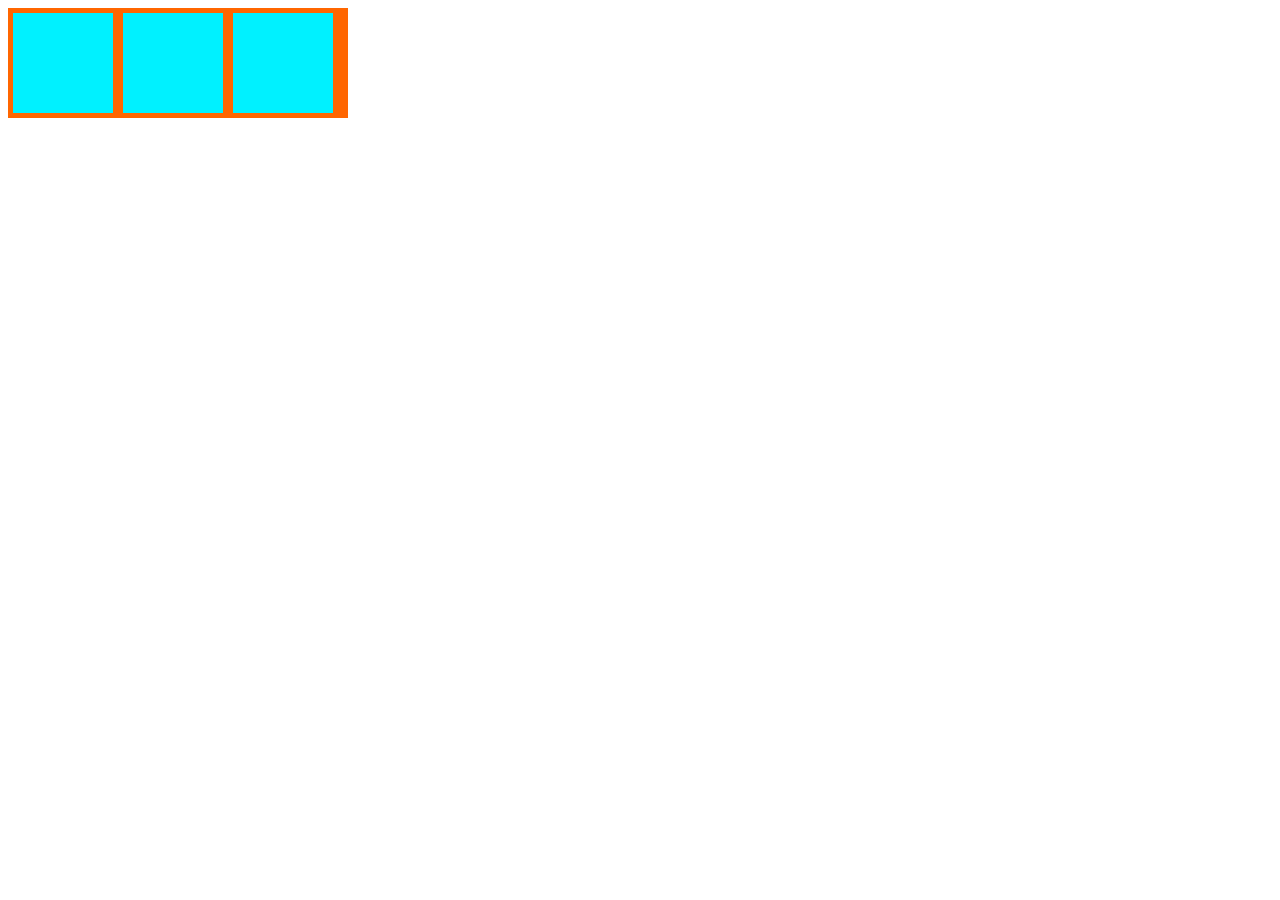
<file: task_2/index.html>
<!DOCTYPE html>
<html lang="en">
<head>
	<meta charset="UTF-8">
	<title>Document</title>
	<link href="css/style.css" rel="stylesheet">
</head>
	<body>
		<div class="parent">
		  	<div class="rows"></div>
			<div class="rows"></div>
			<div class="rows"></div>
			<div class="clear"></div>
		</div>
	</body>
</html>
</file>
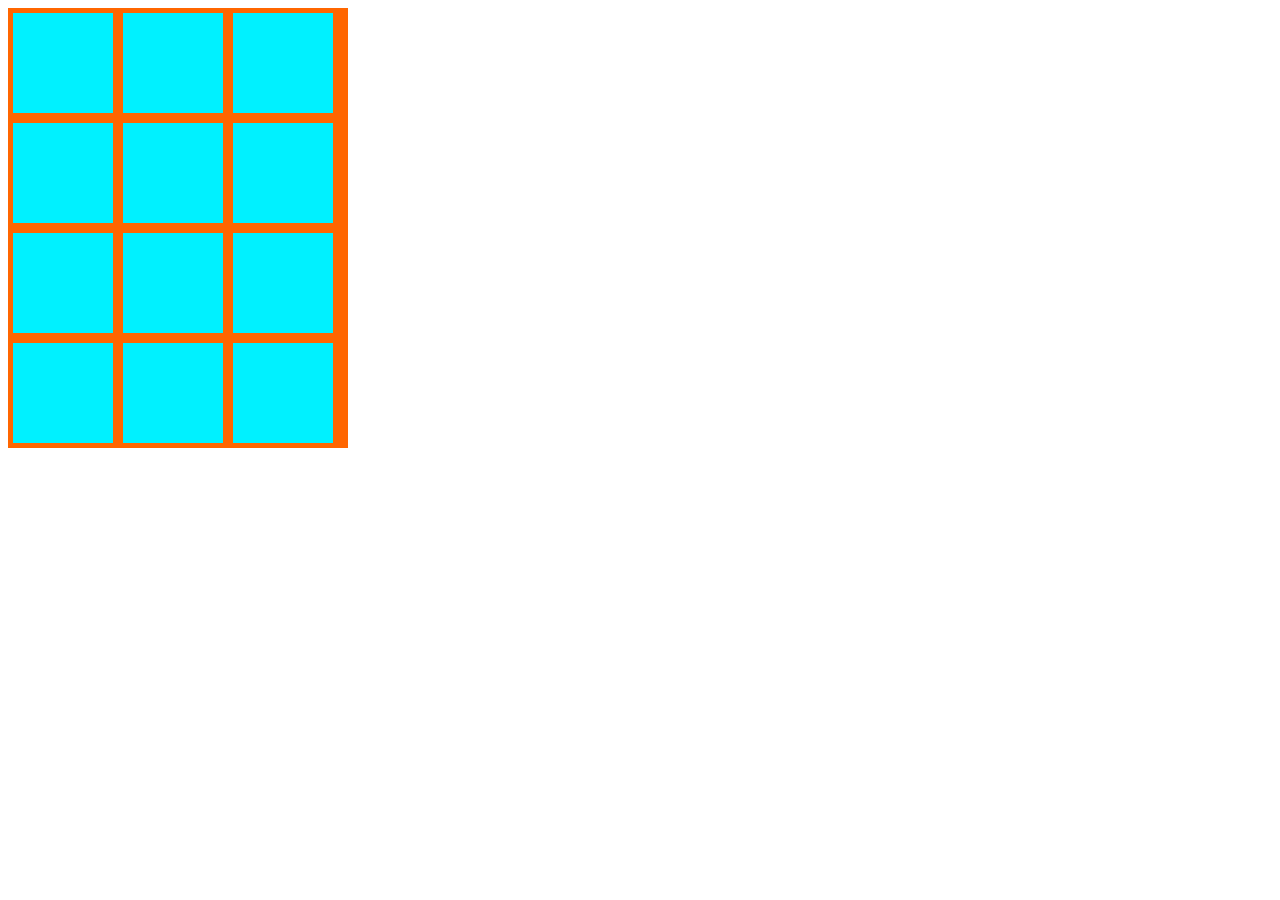
<file: task_3/index.html>
<!DOCTYPE html>
<html lang="en">
<head>
	<meta charset="UTF-8">
	<title>Лаба 1, Задание 3</title>
	<link href="css/style.css" rel="stylesheet">
</head>
	<body>
		<div class="parent">
		  	<div class="rows"></div>
			<div class="rows"></div>
			<div class="rows"></div>
			<div class="rows"></div>
			<div class="rows"></div>
			<div class="rows"></div>
			<div class="rows"></div>
			<div class="rows"></div>
			<div class="rows"></div>
			<div class="rows"></div>
			<div class="rows"></div>
			<div class="rows"></div>
			<div class="clear"></div>
		</div>
	</body>
</html>
</file>
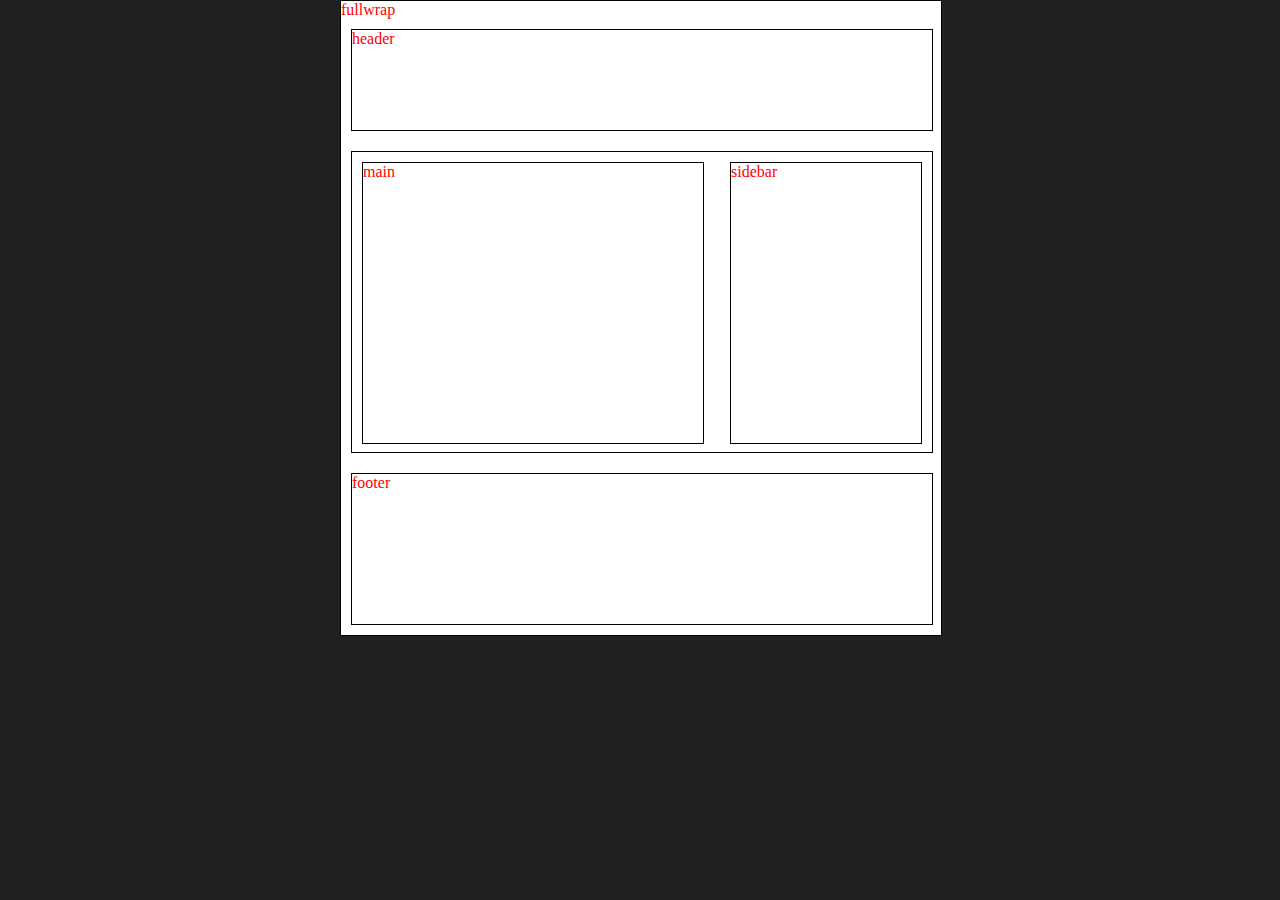
<file: task_4/index.html>
<!DOCTYPE html>
<html lang="en">
<head>
	<meta charset="UTF-8">
	<title>Document</title>
	<link href="css/style.css" rel="stylesheet">
</head>
	<body>
		<div class="fullwrap">fullwrap
		  	<div class="header">header</div>
			<div class="clear"></div>
			<div class="wrap">
				<div class="main">main</div>
				<div class="sidebar">sidebar</div>
			</div>
			
			<div class="footer">footer</div>
			<div class="clear"></div>

		</div>
	</body>
</html>
</file>
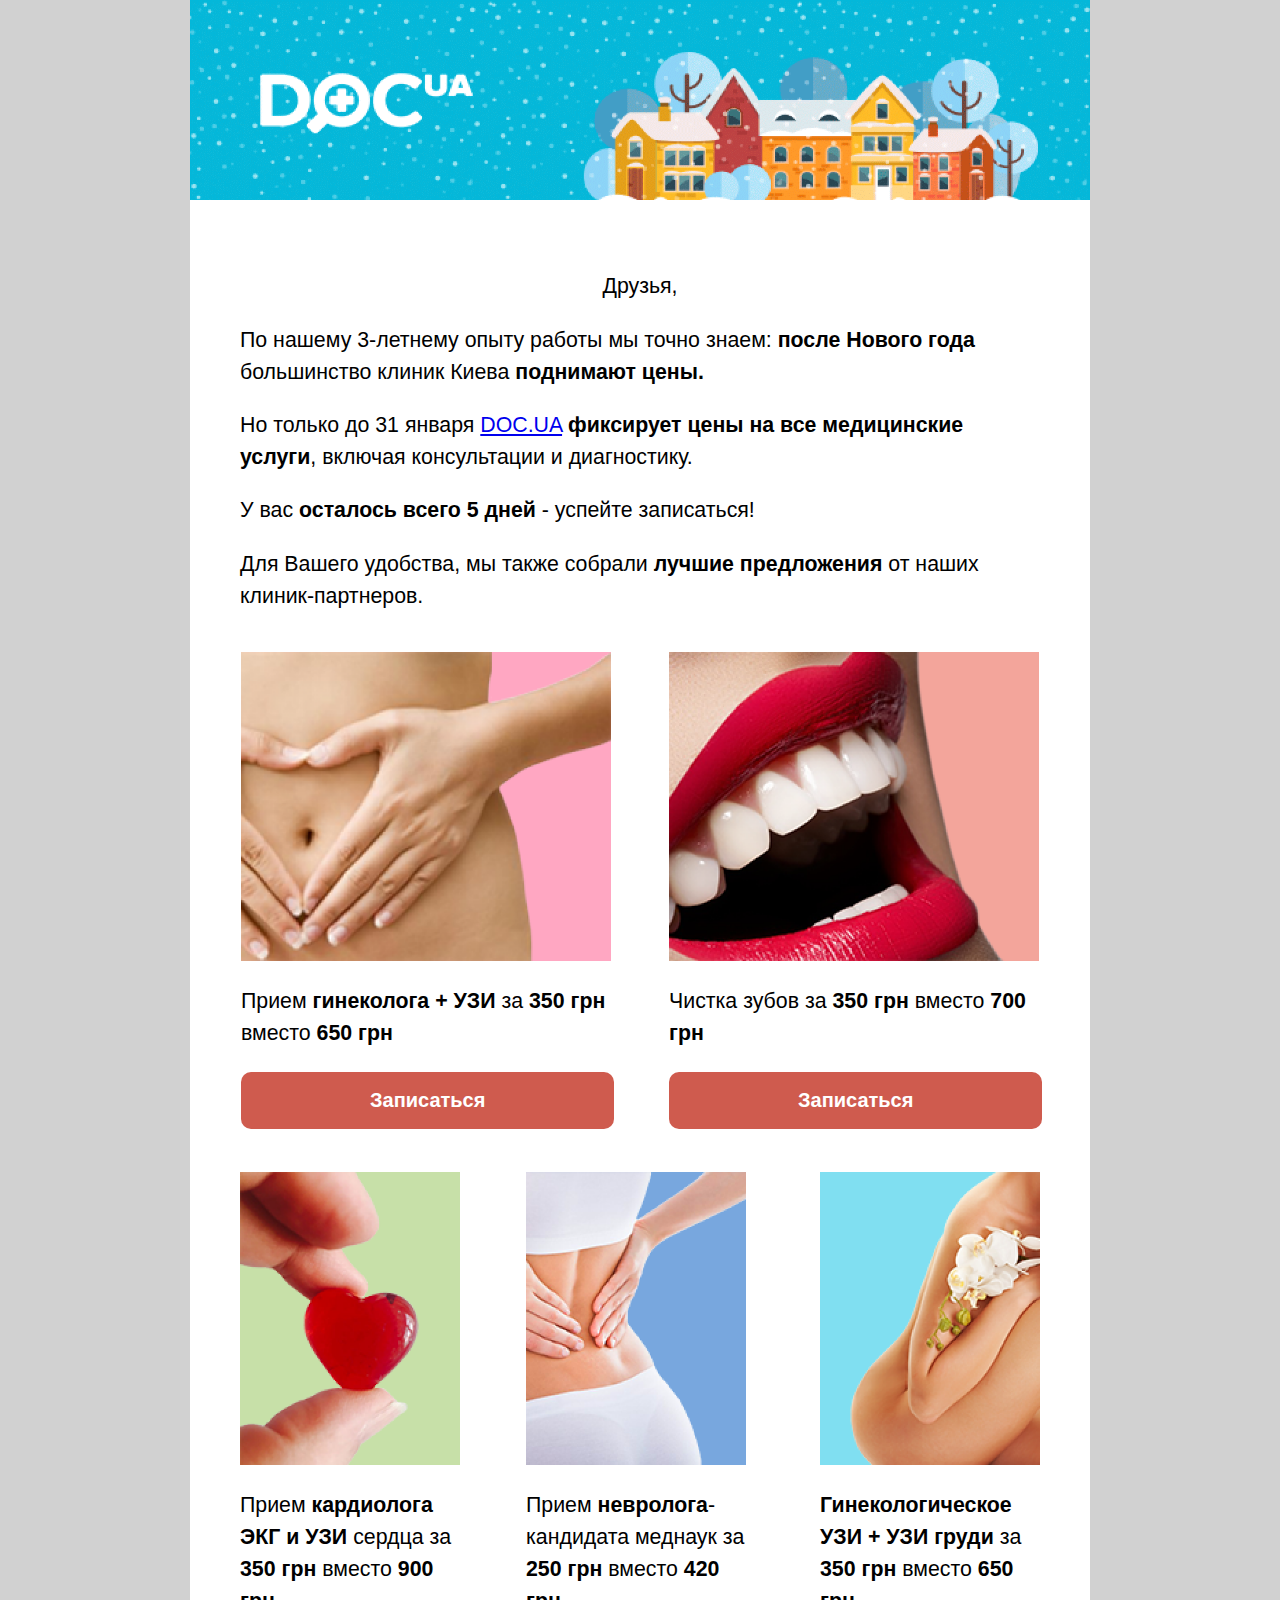
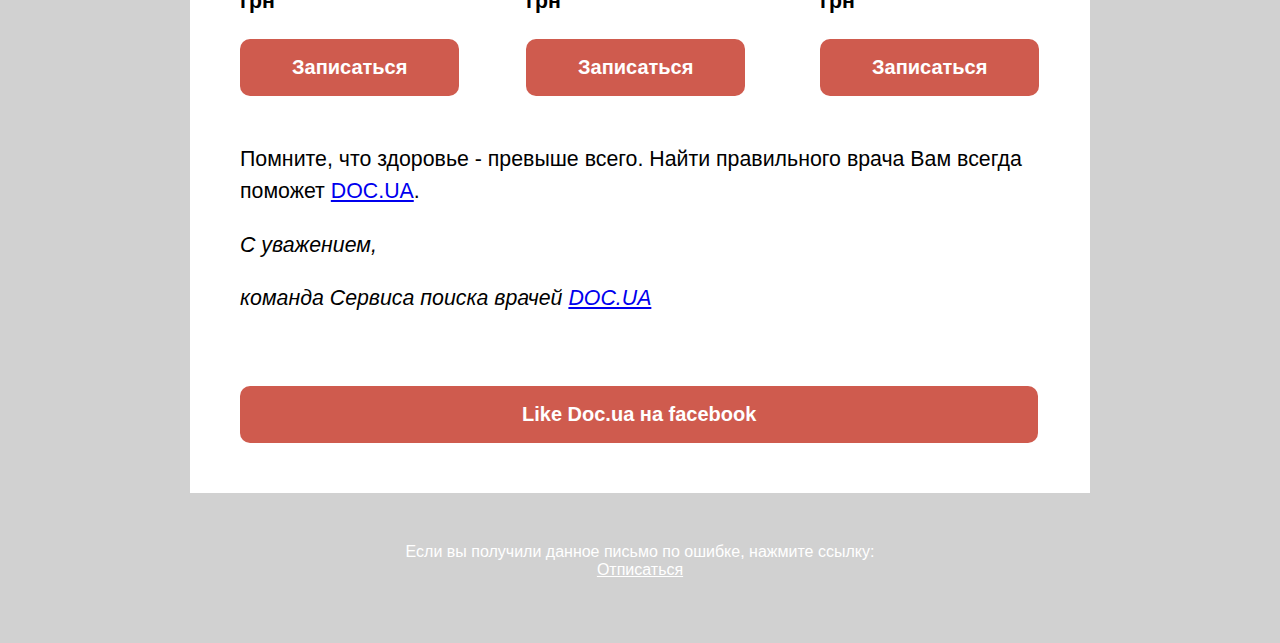
<file: task_5/index.html>
<!DOCTYPE html>
<html lang="en">
<head>
	<meta charset="UTF-8">
	<title>DOC.UA</title>
	<link href="css/style.css" rel="stylesheet">
</head>
	<body>
		<div class="fullwrap">
		  	<div class="header"><img src="img/header_bg.gif" class="header"></div>
			<div class="text_1">
				<p id="text_center">Друзья,</p>
				<p>По нашему 3-летнему опыту работы мы точно знаем: <span>после Нового года</span> большинство клиник Киева 
					<span>поднимают цены.</span>
				</p>
				<p>	Но только до 31 января <a href="DOC.UA"> DOC.UA</a> <span>фиксирует цены на все медицинские услуги</span>, включая консультации и диагностику.</p>
				<p>У вас <span>осталось всего 5 дней</span> - успейте записаться!</p>
				<p>Для Вашего удобства, мы также собрали <span>лучшие предложения</span> от наших клиник-партнеров.</p>
			</div>
			<div class="block_1">
				<div class="block_1_left">
					<img src="img/i1.png" class="img_block_1">
					<p>Прием <span>гинеколога + УЗИ</span> за <span>350 грн</span> вместо <span>650 грн</span></p>
					<button class="Button_1"> Записаться </button>
				</div>
				<div class="block_1_right">
					<img src="img/i2.png" class="img_block_1">
					<p>Чистка зубов за <span>350 грн</span> вместо <span>700 грн</span></p>
					<button class="Button_1"> Записаться </button>
				</div>
			</div>
			
			<div class="block_b3">
				<div class="block_b3_left">
					<img src="img/i3.png" class="img_block_2">
					<p>Прием <span>кардиолога ЭКГ и УЗИ</span> сердца за <span>350 грн</span> вместо <span>900 грн</span></p>
					<button class="Button_2"> Записаться </button>
				</div>
				<div class="block_b3_center">
					<img src="img/i4.png" class="img_block_2">
					<p>Прием <span>невролога</span>-кандидата меднаук за <span>250 грн</span> вместо <span>420 грн</span></p>
					<button class="Button_2"> Записаться </button>
				</div>
				<div class="block_b3_right">
					<img src="img/i5.png" class="img_block_2">
					<p><span>Гинекологическое УЗИ + УЗИ груди</span> за <span>350 грн</span> вместо <span>650 грн</span></p>
					<button class="Button_2"> Записаться </button>
				</div>
			</div>
			<div class="text_2">
				<p>Помните, что здоровье - превыше всего. Найти правильного врача Вам всегда поможет <a href="DOC.UA"> DOC.UA</a>.</p>
				<p class="italic_font">С уважением,</p>
				<p class="italic_font">команда Сервиса поиска врачей <a href="DOC.UA"> DOC.UA</a></p>
				<button class="Button_3"> Like Doc.ua на facebook </button>
			</div>
			
			<div class="footer">
				<p class="text_footer">Если вы получили данное письмо по ошибке, нажмите ссылку: 
					<br><a href="Отписаться" class="white">Отписаться</a></p>
			</div>
			<div class="clear"></div>
		</div>
	</body>
</html>
</file>
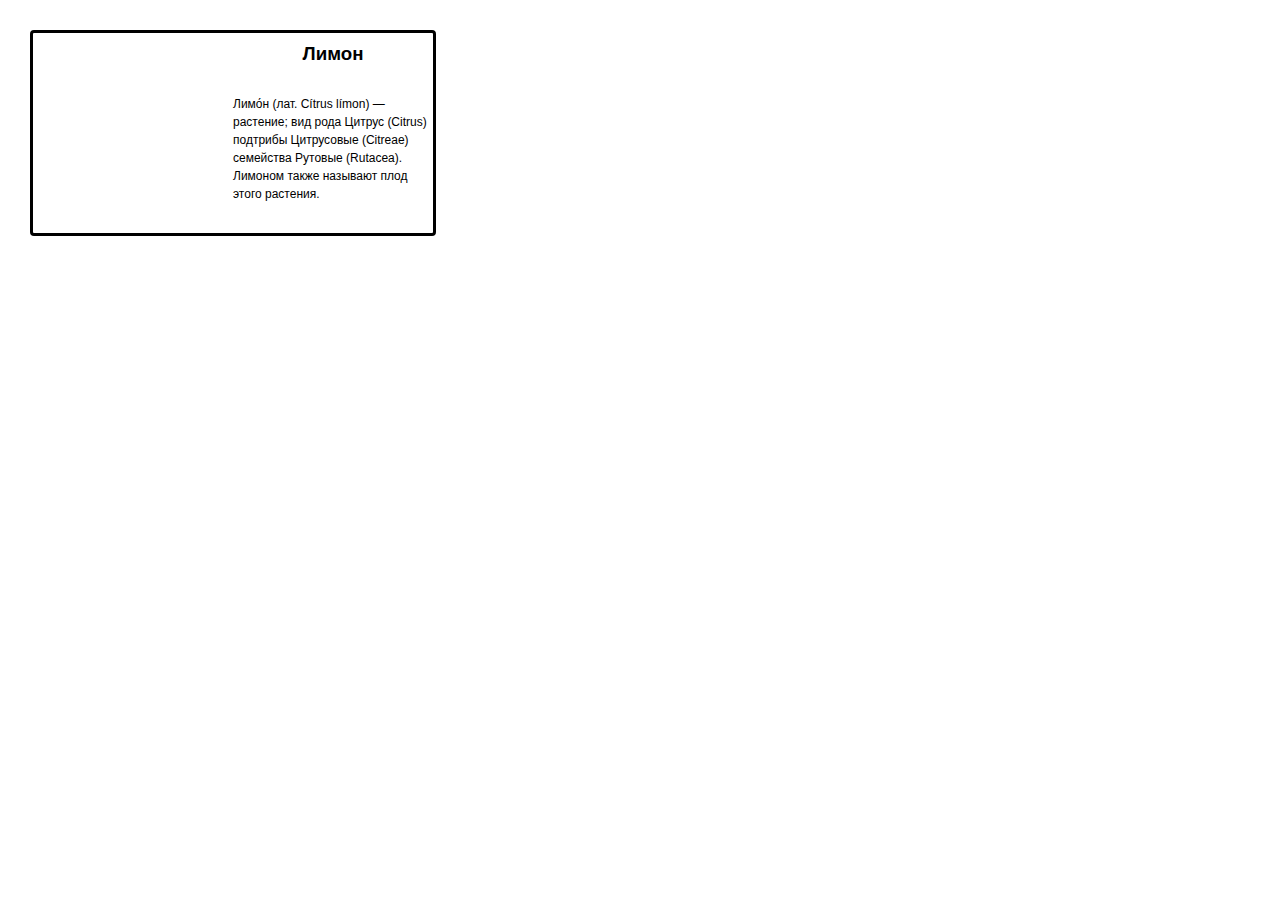
<file: task_6/index.html>
<!DOCTYPE html>
<html lang="en">
<head>
    <meta charset="UTF-8">
    <title>Title</title>
    <link rel="stylesheet" href="css/style.css">
</head>
<body>
    <div class="myblock">
        <div class="lemon"></div>
        <div class="about-lemon">
            <h3>Лимон</h3>
            <p>Лимо́н (лат. Cítrus límon) — растение; вид рода Цитрус (Citrus) подтрибы Цитрусовые (Citreae) семейства Рутовые (Rutacea). Лимоном также называют плод этого растения.</p>
        </div>
    </div>
</body>
</html>
</file>
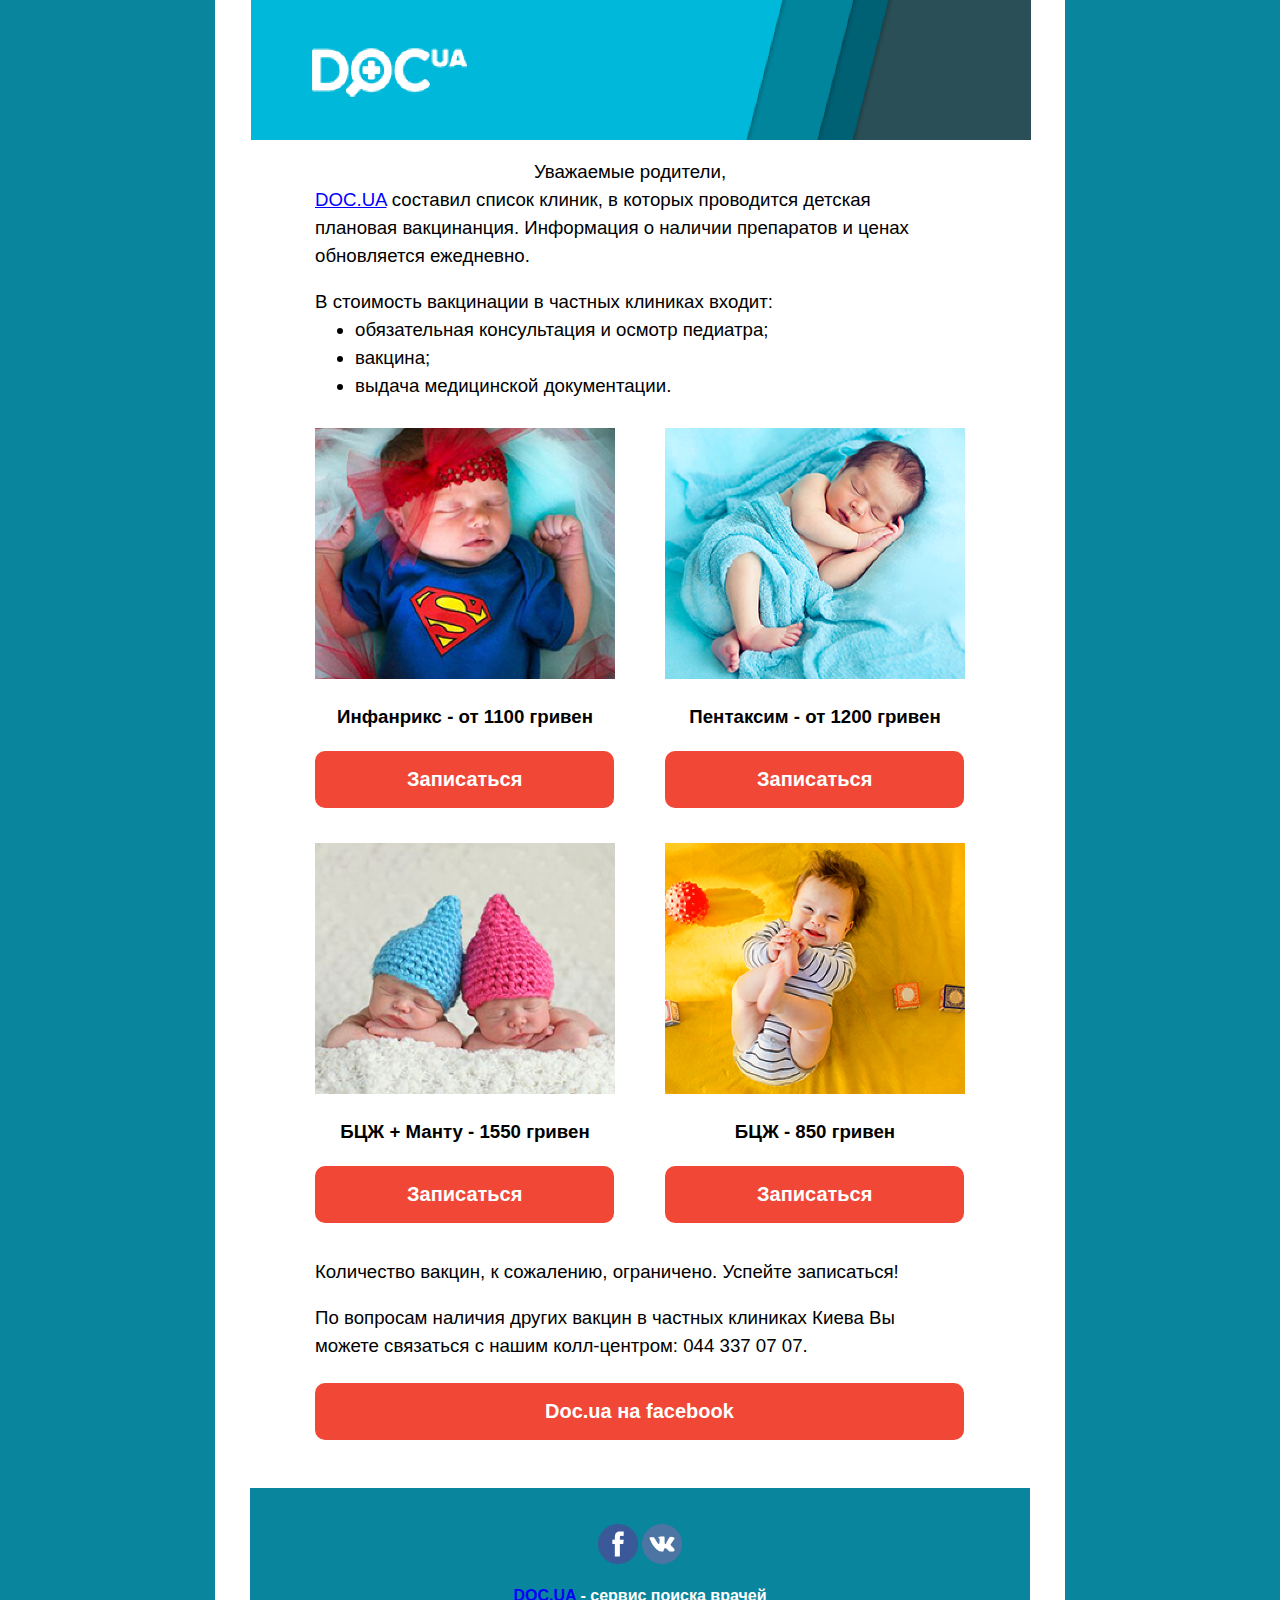
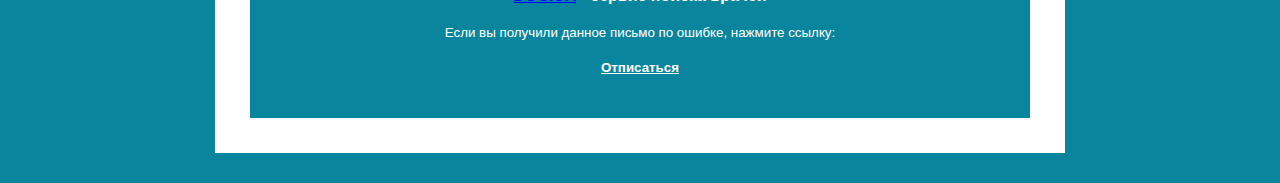
<file: task_7/index.html>
<!DOCTYPE html>
<html lang="en">
<head>
	<meta charset="UTF-8">
	<title>DOC.UA</title>
	<link href="css/style.css" rel="stylesheet">
</head>
	<body>
		<div class="fullwrap">
		  	<div class="header"><img src="img/header.png" class="header"></div>
			<div class="text_1">
				<p id="text_center">Уважаемые родители,</p>
				<p><a href="">DOC.UA</a> составил список клиник, в которых проводится детская плановая вакцинанция. Информация о наличии препаратов и ценах обновляется ежедневно. 
				</p>
				<br>
				<p>	В стоимость вакцинации в частных клиниках входит:</p>
				<ul>
				 <li>обязательная консультация и осмотр педиатра;</li>
				 <li>вакцина;</li>
				 <li>выдача медицинской документации.</li>
				</ul>
				
			</div>
			<div class="block_1">
				<div class="block_1_left">
					<img src="img/i1.png" class="img_block_1">
					<p id="text_center"><span>Инфанрикс - от 1100 гривен</span></p>
					<button class="Button_1"> Записаться </button>
				</div>
				<div class="block_1_right">
					<img src="img/i2.png" class="img_block_1">
					<p id="text_center"><span>Пентаксим - от 1200 гривен</span></p>
					<button class="Button_1"> Записаться </button>
				</div>
			</div>
			
			<div class="block_1">
				<div class="block_1_left">
					<img src="img/i3.png" class="img_block_1">
					<p id="text_center"><span>БЦЖ + Манту - 1550 гривен</span></p>
					<button class="Button_1"> Записаться </button>
				</div>
				<div class="block_1_right">
					<img src="img/i4.png" class="img_block_1">
					<p id="text_center"><span>БЦЖ - 850 гривен</span></p>
					<button class="Button_1"> Записаться </button>
				</div>
			</div>

			<div class="text_2">
				<p>Количество вакцин, к сожалению, ограничено. Успейте записаться!</p>
				<br>
				<p>По вопросам наличия других вакцин в частных клиниках Киева Вы можете связаться с нашим колл-центром: 044 337 07 07.</p>
				
			</div>
			<div class="block_button_3">
				<button class="Button_3"> Doc.ua на facebook </button>
			</div>
			
			<div class="footer">
				<br>
				<br>
				<p class="text_footer">
					<a href="https://www.facebook.com/"><img src="img/facebook.png" class="img_block_2"></a>
					<a href="https://vk.com/"><img src="img/vk.png" class="img_block_2"></a>
				</p>
				<p class="text_footer_2"><span><a href="">DOC.UA</a> - сервис поиска врачей </span></p>
				<p class="text_footer">Если вы получили данное письмо по ошибке, нажмите ссылку: </p>
				<p class="text_footer"><a href="Отписаться" class="white"><span>Отписаться</span></a></p>
			</div>
			<div class="clear"></div>
		</div>
	</body>
</html>
</file>
<file: task_2/css/style.css>
.parent {
  width: 340px;
  min-height: 20px;
  background: #FF6600;
}
.rows {
  width: 100px;
  height: 100px;
  background: #00F1FF;
  margin: 5px;
  float: left;
}
.clear {
  clear: both;
}
</file>
<file: task_3/css/style.css>
.parent {
  width: 340px;
  min-height: 20px;
  background: #FF6600;
}
.rows {
  width: 100px;
  height: 100px;
  background: #00F1FF;
  margin: 5px;
  float: left;
}
.clear {
  clear: both;
}
</file>
<file: task_4/css/style.css>
body {
	color: red; 
	background-color: #202020; 
	max-width: 600px;
	margin: auto;
	
}


.fullwrap {
  width: 600px;
  min-height: 20px;
  background: #fff;
  border: 1px solid black;

}
.header {
  width: 580px;
  height: 100px;
  background: #fff;
  border: 1px solid black;
  margin: 10px;
  float: left;
}
.clear {
  clear: both;
}
.wrap {
  width: 580px;
  height: 300px;
  background: #fff;
  border: 1px solid black;
  margin: 10px;
  float: left;
}
.main {
  width: 340px;
  height: 280px;
  background: #fff;
  border: 1px solid black;
  margin: 10px;
  float: left;
}
.sidebar {
  width: 190px;
  height: 280px;
  background: #fff;
  border: 1px solid black;
  margin: 10px;
  float: right;
}
.footer {
  width: 580px;
  height: 150px;
  background: #fff;
  border: 1px solid black;
  margin: 10px;
  float: left;
}
</file>
<file: task_5/css/style.css>
body { 
	background-color: #d1d1d1; 
	max-width: 900px;
	margin: auto;
}

p {
  font: 16pt sans-serif;
  line-height: 1.5;
}

span{
  font-weight: bold;
}

.white {
  color: white;
}

.italic_font{
  font-style: italic;
}

#text_center{
  text-align: center
}

.text_footer {
  color: #ffffff;
  text-align: center;
  font: 12pt sans-serif;
  margin-top: 50px;
  margin-bottom: 20px;
}

.img_block_1{
  width: 370px;
}

.img_block_2{
  width: 220px;
}

.fullwrap {
  width: 900px;
  min-height: 20px;
  background: #fff;
}

.header {
  width: 900px;
  height: 200px;
  background: #fff;
  margin: 0px;
  float: left;
}

.text_1 {
  color: black;
  width: 800px;
  height: 400px;
  background: #fff;
  margin: 50px;
  margin-bottom: 0px;
  float: left;
}

.text_2 {
  color: black;
  width: 800px;
  height: 290px;
  background: #fff;
  margin: 50px;
  margin-top: 0px;
  margin-bottom: 30px;
  float: left;
}

.clear {
  clear: both;
}

.block_1 {
  color: black;
  width: 800px;
  height: 470px;
  background: #fff;
  margin: 50px;
  margin-top: 1px;
  margin-bottom: 1px;
  float: left;
}

.block_1_left {
  width: 370px;
  height: 470px;
  background: #fff;
  margin: 1px;
  float: left;
}

.block_1_right {
  width: 370px;
  height: 470px;
  background: #fff;
  margin: 1px;
  float: right;
}

.block_b3 {
  color: black;
  width: 800px;
  height: 550px;
  background: #fff;
  margin: 50px;
  margin-top: 50px;
  margin-bottom: 1px;
  float: left;
}

.block_b3_left {
  width: 220px;
  height: 300px;
  background: #fff;
  float: left;
}

.block_b3_center {
  width: 220px;
  height: 300px;
  background: #fff;
  margin-left: 66px;
  float: left;
}

.block_b3_right {
  width: 220px;
  height: 300px;
  background: #fff;
  float: right;
}

.Button_1 {
  background-color: #cf5b4e;
  border-radius:10px;
  border:0px solid #cf5b4e;
  color:#ffffff;
  font-family:Arial;
  font-size:20px;
  font-weight:bold;
  padding:17px 129px;
}

.Button_2 {
  background-color: #cf5b4e;
  border-radius:10px;
  border:0px solid #cf5b4e;
  color:#ffffff;
  font-family:Arial;
  font-size:20px;
  font-weight:bold;
  padding:17px 52px;
}

.Button_3 {
  background-color: #cf5b4e;
  border-radius:10px;
  border:0px solid #cf5b4e;
  color:#ffffff;
  font-family:Arial;
  font-size:20px;
  font-weight:bold;
  padding:17px 282px;
  margin-top: 50px;
  margin-bottom: 30px;
}

.footer {
  width: 900px;
  height: 150px;
  background: #d1d1d1;
  margin-top: 50px;
  float: left;
}
</file>
<file: task_6/css/style.css>
* {
    margin: 0;
    padding: 0;
    font-family: Arial, sans-serif;
}

.myblock {
    width: 400px;
    height: 200px;
    border: 3px solid black;
    border-radius: 4px;
    margin: 30px;
}

.lemon {
    width: 180px;
    height: 180px;
    margin: 10px;
    background: url(https://cdn4.iconfinder.com/data/icons/Limon_iContainer/512/Grapefruit.png);
    background-size: contain;
    background-position: 50%;
    border-radius: 5px;
    float: left;
}

.about-lemon h3 {
    text-align: center;
    padding: 10px 0;
}
.about-lemon p {
    font-size: 12px;
    line-height: 150%;
    margin: 20px 0;
}
</file>
<file: task_7/css/style.css>
* { 
	max-width: 850px;
	margin: auto;
}
body{
  background-color: rgb(9,133,157); 

}
p {
  font: 14pt sans-serif;
  line-height: 1.5;
}

li {
  font: 14pt sans-serif;
  line-height: 1.5;
}
span{
  font-weight: bold;

}
a{
  color: blue;
}

.white {
  color: white;
}

#text_center{
  text-align: center
}

.text_footer {
  color: #ffffff;
  text-align: center;
  font: 10pt sans-serif;
  margin-top: 0px;
  margin-bottom: 20px;
}
.text_footer_2 {
  color: #ffffff;
  text-align: center;
  font: 12pt sans-serif;
  margin-top: 0px;
  margin-bottom: 20px;
}

.img_block_1{
  width: 300px;
  margin-bottom: 20px;
}

.img_block_2{
  width: 40px;

}

.fullwrap {
  width: 850px;
  min-height: 20px;
  background: #fff;
  margin-bottom: 30px;
}

.header {
  width: 780px;
  height: 140px;
  background: #fff;
  margin-top: 0px;
  margin: 18px;
  margin-top: 0px;
  float: left;
}

.text_1 { 
  color: black;
  width: 630px;
  height: 270px;
  background: #fff;
  margin-left: 100px;
  margin-right: 100px;
  float: left;
}

.text_2 {
  color: black;
  width: 630px;
  height: 125px;
  background: #fff;
  margin-left: 100px;
  margin-right: 100px;
  float: left;
}

.clear {
  clear: both;
}

.block_1 {
  color: black;
  width: 650px;
  height: 400px;
  background: #fff;
  margin-left: 100px;
  margin-right: 100px;
  margin-bottom: 15px;
  float: left;
}

.block_1_left {
  width: 300px;
  height: 470px;
  background: #fff;
  float: left;
}

.block_1_right {
  width: 300px;
  height: 470px;
  background: #fff;
  float: right;
}


.block_button_3{
  color: black;
  width: 670px;
  height: 70px;
  background: #fff;
  margin-left: 100px;
  margin-right: 100px;
  float: left;
}

.Button_1 {
  background-color: rgb(240,71,54);
  border-radius:10px;
  border:0px solid #cf5b4e;
  color:#ffffff;
  font-family:Arial;
  font-size:20px;
  font-weight:bold;
  padding:17px 92px;
  margin-top: 20px;
}

.Button_2 {
  background-color: rgb(240,71,54);
  border-radius:10px;
  border:0px solid #cf5b4e;
  color:#ffffff;
  font-family:Arial;
  font-size:20px;
  font-weight:bold;
  padding:17px 52px;
}

.Button_3 {
  background-color: rgb(240,71,54);
  border-radius:10px;
  border:0px solid #cf5b4e;
  color:#ffffff;
  font-family:Arial;
  font-size:20px;
  font-weight:bold;
  padding:17px 230px;
  
}

.footer {
  width: 780px;
  height: 230px;
  background: rgb(9,133,157);
  margin: 35px; 
  float: left;
}
</file>
